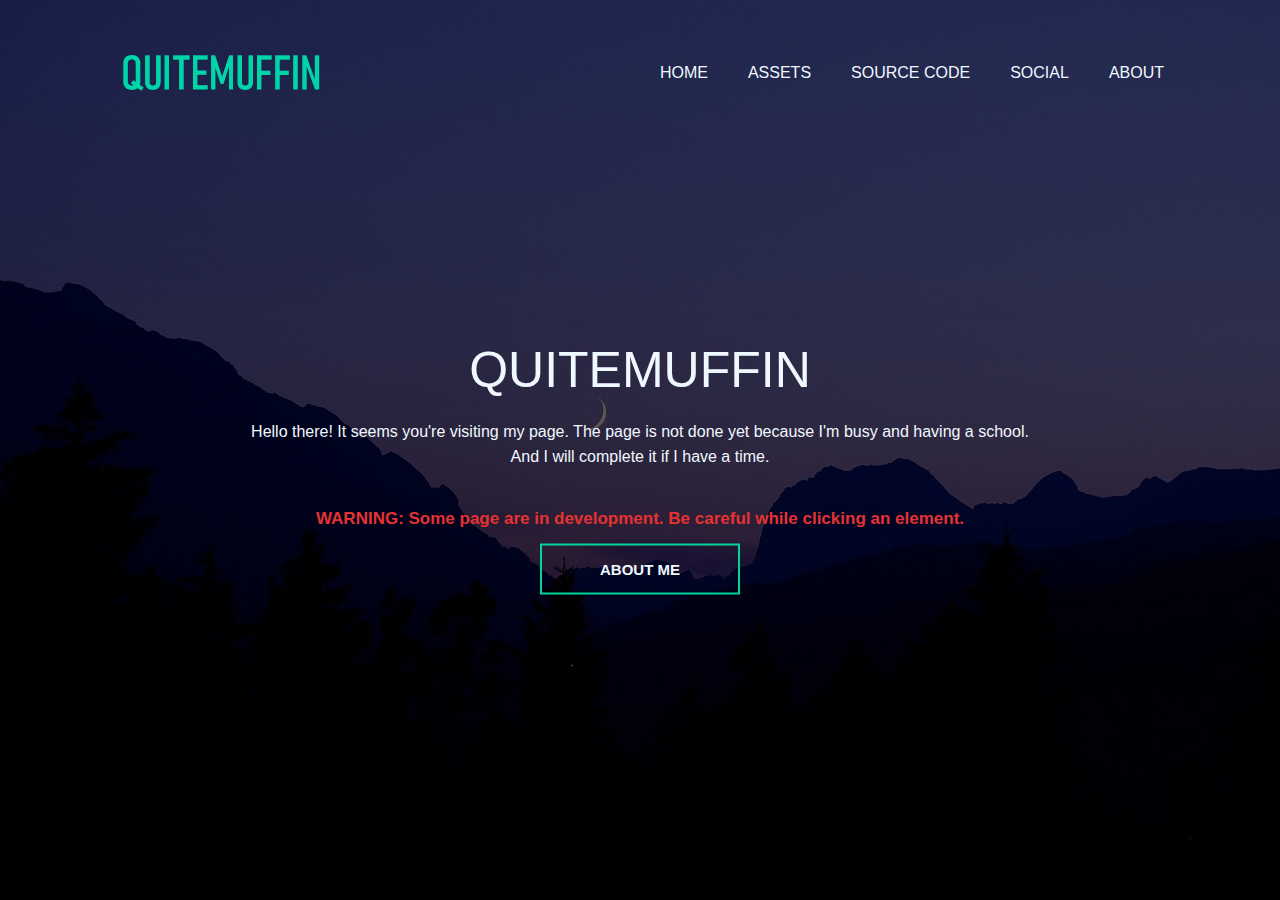
<file: index.html>
<!DOCTYPE html>
<html lang="en">
<head>
    <link rel="stylesheet" href="./Style/HomeStyle.css">
    <title>Home | QuiteMuffin</title>
    <link rel="icon" href=".//Style//Image//icon.png">
    <script src=".//Scripts//Index.js"></script>
</head>
<body>
    <div class="banner">
        <div class="navbar">
            <img src="./Style/Image/logo.png" alt="QM_Logo" class="logo">
            <ul>
                <li><a href="#">Home</a></li><li><a href="#">Assets</a></li><li><a href="#">Source Code</a></li><li><a href="#">Social</a></li><li><a href="./About.html">About</a></li>
            </ul>
        </div>

        <div class="content">
            <h1>QUITEMUFFIN</h1>
            <p>Hello there! It seems you're visiting my page. The page is not done yet because I'm busy and having a school. 
                <br>And I will complete it if I have a time.</p>

                <div class="warn-text"><br>WARNING: Some page are in development. Be careful while clicking an element.</div>
            <div>
                <button type="button" onclick="AboutMeButton_OnClick()" class="AboutMe_Button">ABOUT ME</button>
            </div>
        </div>
    </div>
</body>
</html>
</file>
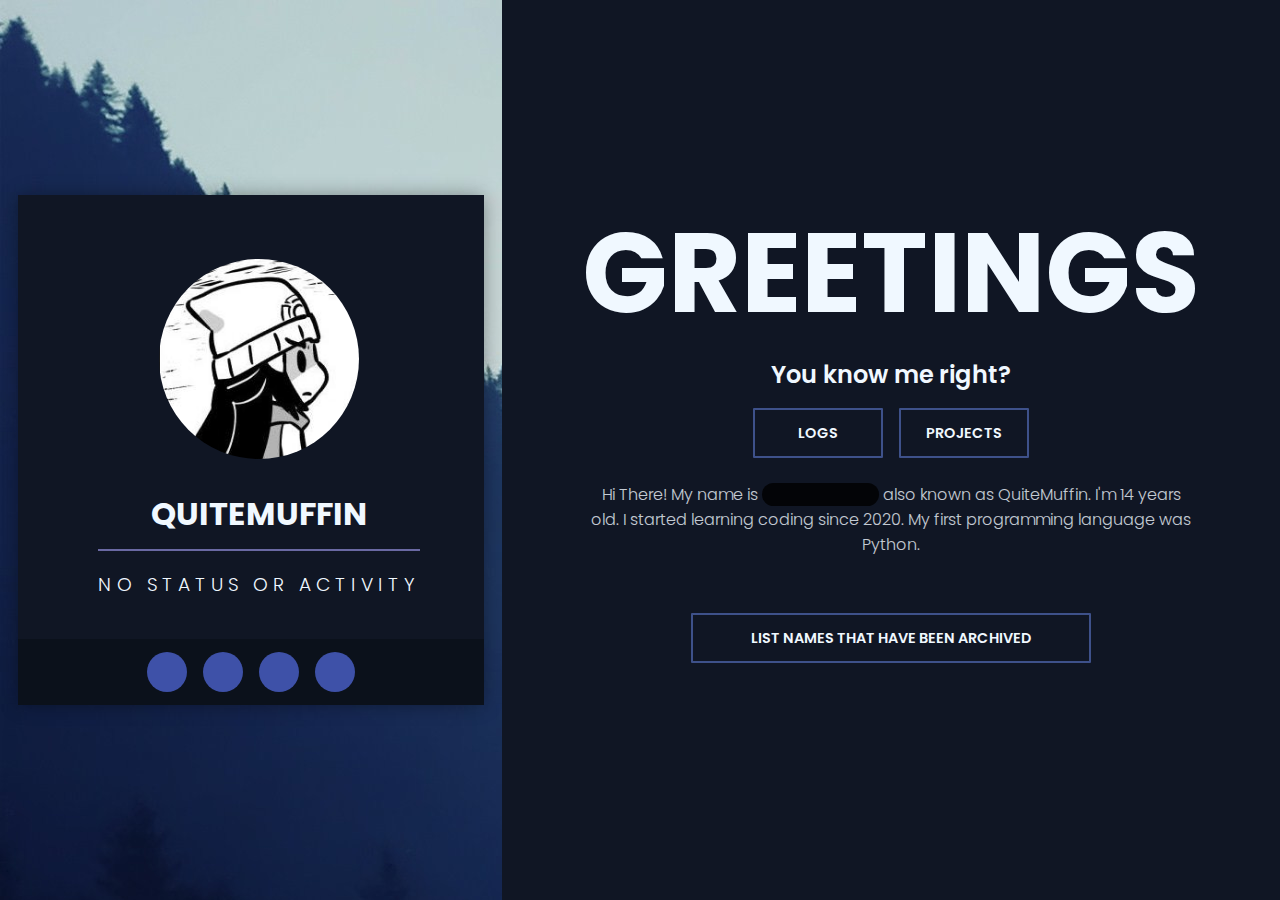
<file: About.html>
<!DOCTYPE html>
<head>
    <title>About | QuiteMuffin</title>
    <link rel="icon" href=".//Style//Image//icon.png">
    <link rel="stylesheet" href="./Style/AboutStyle.css">
    <script src=".//Scripts//Index.js"></script>
    <link rel="stylesheet" href="https://cdnjs.cloudflare.com/ajax/libs/font-awesome/6.1.1/css/all.min.css" integrity="sha512-KfkfwYDsLkIlwQp6LFnl8zNdLGxu9YAA1QvwINks4PhcElQSvqcyVLLD9aMhXd13uQjoXtEKNosOWaZqXgel0g==" crossorigin="anonymous" referrerpolicy="no-referrer" />
</head>
<body>
    <div class="about-wrapper">
        <div class="about-left">
            <div class="about-left-content">
                <div>
                    <div class="shadow">
                        <div class="about-img">
                            <img src="./Style/Image/pfp.png" alt="about-image">
                        </div>
                    </div>

                    <h2>QUITEMUFFIN</h2>
                    <h3>No status or activity</h3>
                </div>

                <ul class="icons">
                    <li><i class="fab fa-discord"></i></li>
                    <li><i class="fab fa-twitter"></i></li>
                    <li><i class="fab fa-instagram"></i></li>
                    <li><i class="fab fa-steam"></i></li>
                </ul>
            </div>
        </div>

        <div class="about-right">
            <h1>GREETINGS</h1>
            <h2>You know me right?</h2>
            <div class="about-btns">
                <button class="btn">Logs</button><button class="btn">PROJECTS</button>
            </div>

            <div class="about-para">
                <p>
                    Hi There! My name is <span class="spoiler-text">Hidden Identity</span> also known as QuiteMuffin. I'm 14 years old. 
                    I started learning coding since 2020. My first programming language was Python.
                </p>
            </div>
            <div class="ListNames">
                <button onclick="ListNames_Button_OnClick()" class="ListNames_Button">List names that have been archived</button>
            </div>
        </div>
    </div>
</body>
</html>
</file>
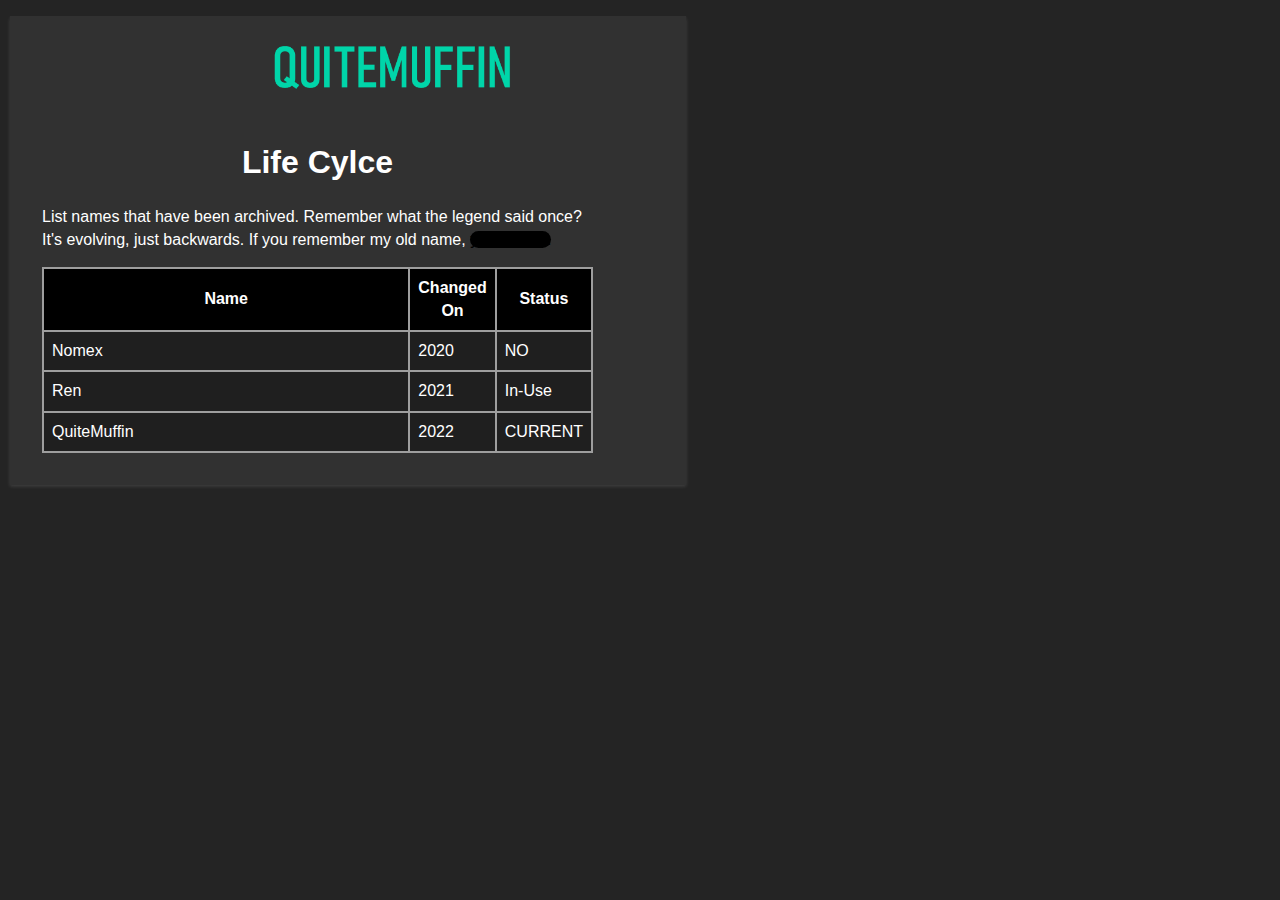
<file: ListNamesPage.html>
<!DOCTYPE html>
<html lang="en">
<head>
    <title>List | QuiteMuffin</title>
    <link rel="icon" href=".//Style//Image//icon.png">
    <link rel="stylesheet" href="./Style/LNP.css">
    <script src=".//Scripts//Index.js"></script>
</head>
<body>
    <div id="gatsby">
        <div id="gatsby-focus-wrapper" style="outline:none" tabindex="-1">
            <div class="ms-Fabric">
                <main role="main">
                    <div class="raised main-content-block">
                        <img src="./Style/Image/logo.png" onclick="logo_onCLick()" class="logo" style="padding-left: 200px;">
                        <h1 class="gatsby-title">Life Cylce</h1>
                        <p>List names that have been archived. Remember what the legend said once? It's evolving, just backwards.
                            If you remember my old name, <span class="spoiler-text">you're cool.</span>
                        </p>
                        
    <table>
        <tr>
            <th>Name</th>
            <th>Changed On</th>
            <th>Status</th>
        </tr>
        <tr>
            <td>Nomex</td>
            <td>2020</td>
            <td>NO</td>
        </tr>
        <tr>
            <td>Ren</td>
            <td>2021</td>
            <td>In-Use</td>
        </tr>
        <tr>
            <td>QuiteMuffin</td>
            <td>2022</td>
            <td>CURRENT</td>
        </tr>
    </table>
                    </div>

                </main>
            </div>
        </div>
    </div>
</body>
</html>
</file>
<file: Style/HomeStyle.css>
*{
    font-family: 'Bahnschrift', sans-serif;
    margin: 0;
    padding: 0;
}

button{
    width: 200px;
    padding: 15px 0;
    text-align: center;
    margin: 15px 10px;
    font-weight: bold;
    font-size: 15px;
    border: 2px solid #00d59a;
    background: transparent;
    color: aliceblue;
    cursor: pointer;
    transition: ease-out 0.1s;
}

.AboutMe_Button:hover{
    background-color: #00d59a;
    color: black;
}

.banner{
    width: 100%;
    height: 100vh;
    background-size: cover;
    background-position: center;
    background-image: linear-gradient(rgba(0, 0, 0, 0.65), rgba(0,0,0,0.65)), url(./Image/Moon.jpg);
}

.navbar{
    width: 85%;
    margin: auto;
    padding: 35px 0;
    display: flex;
    align-items: center;
    justify-content: space-between;
}

.logo{
    width: 250px;
    cursor: pointer;
}

.navbar ul li{
    list-style: none;
    display: inline-block;
    margin: 0 20px;
    position: relative;
}

.warn-text{
    color: rgb(228, 50, 50);
    font-weight: 800;
    font-size: 17px;
}

.navbar ul li a{
    text-decoration: none;
    color: aliceblue;
    text-transform: uppercase;
}

.navbar ul li::after{
    content: '';
    height: 3px;
    width: 0;
    background: #00d59a;
    position: absolute;
    left: 0;
    bottom: -5px;
    transition: 0.2s;
}

.navbar ul li:hover::after{
    width: 100%;
}

.content{
    width: 100%;
    position: absolute;
    top: 50%;
    transform: translateY(-50%);
    text-align: center;
    color: aliceblue;
}

.content h1{
    font-size: 50px;
    margin-top: 50px;
    font-weight: normal;
}

.content p{
    margin: 20px auto;
    line-height: 25px;
    font-weight: 400;
}
</file>
<file: Style/AboutStyle.css>
@import url('https://fonts.googleapis.com/css2?family=Poppins:ital,wght@0,100;0,200;0,300;0,400;0,500;0,600;0,700;0,800;0,900;1,100;1,200;1,300;1,400;1,500;1,600;1,700;1,800;1,900&display=swap');

*{
    font-family: 'Poppins', sans-serif;
    color: aliceblue;
    padding: 0;
    margin: 0;
    box-sizing: border-box;
}

.about-wrapper{
    height: 100vh;
}

.about-left{
    background-color: var(--Panel-Left-Background);
    background-image: url(./Image/Sky\ High.png);
    display: flex;
    flex-direction: column;
    align-items: center;
    justify-content: center;
    height: 100vh;
}

.about-left-content > div{
    background: var(--Panel-Top-Background);
    padding: 4rem 4rem 2.5rem 5rem;
    text-align: center;
}

.about-left-content{
    box-shadow: 0px 0px 18px -1px rgba(0, 0, 0, 0.39);
    -webkit-box-shadow: 0px 0px 18px -1px rgba(0, 0, 0, 0.39);
    -moz-box-shadow: 0px 0px 18px -1px rgba(0, 0, 0, 0.39);
}

body{
    --Panel-Left-Background: #0c1018;
    --Panel-Top-Background: #101624;
    --Icons-Background: #0b111b;
    --Button-Border-Colour: #3e518a;
}

.about-img img{
    display: block;
    width: 200px;
}

.spoiler-text{
    color: black;
    background-color: black;
    cursor: default;
    border-radius: 12px;
    -moz-user-select: none; 
    -webkit-user-select: none; 
    -ms-user-select: none; 
    user-select: none; 
    -o-user-select: none;
}

.about-img{
    width: 200px;
    height: 200px;
    overflow: hidden;
    border-radius: 50%;
    transition: all 0.5s ease-in-out;
}

.shadow{
    margin-left: auto;
    margin-right: auto;
    border-radius: 50%;
    width: 200px;
    height: 200px;
    position: relative;
}

.about-left-content h2{
    font-size: 2rem;
    margin: 2.2rem 0 0.6rem 0;
    line-height: 1.2;
    padding-bottom: 1rem;
    border-bottom: 2px solid rgb(106, 105, 163);
}

.about-left-content h3{
    text-transform: uppercase;
    font-weight: 300;
    letter-spacing: 5px;
    margin-top: 1.2rem;
}

.icons{
    background: var(--Icons-Background);
    display: flex;
    justify-content: center;
    padding: 0.8rem 0;
}

.icons li{
    list-style: none;
    background: #3e51a8;
    width: 40px;
    height: 40px;
    margin: 0 0.5rem;
    border-radius: 50%;
    display: flex;
    justify-content: center;
    align-items: center;
    font-size: 1rem;
    cursor: pointer;
    transition: all 0.2s ease-in-out;
}

.icons li:hover{
    background-color: #4e66cf;
    color: aliceblue;
}

.about-right{
    background: var(--Panel-Top-Background);
    height: 100vh;
    display: flex;
    flex-direction: column;
    align-items: center;
    justify-content: center;
    padding: 0 5rem;
    text-align: center;
}

.about-right h1{
    font-size: 7rem;
    text-transform: uppercase;
}

.about-right h2{
    font-weight: 600;
}

.about-btns{
    display: flex;
    margin: 1rem 0;
}

.btn{
    border: none;
    font-size: 0.9rem;
    text-transform: uppercase;
    border: 2px solid var(--Button-Border-Colour);
    border-radius: 1px;
    padding: 0.55rem 0;
    width: 130px;
    height: 50px;
    font-weight: 600;
    background: transparent;
    margin:  0 0.5rem;
    cursor: pointer;
    transition: 0.2s ease-in-out;
}

.btn:hover{
    background: var(--Button-Border-Colour);
}

.about-para p{
    font-weight: 300;
    padding: 0.5rem;
    opacity: 0.8;
}

.ListNames{
    display: flex;
    margin: 3rem 0;
}

.ListNames_Button{
    border: none;
    font-size: 0.9rem;
    text-transform: uppercase;
    border: 2px solid var(--Button-Border-Colour);
    border-radius: 1px;
    padding: 0.55rem 0;
    width: 400px;
    height: 50px;
    font-weight: 600;
    background: transparent;
    margin:  0 0.5rem;
    cursor: pointer;
    transition: 0.2s ease-in-out;
}

.ListNames_Button:hover{
    background: var(--Button-Border-Colour);
}

@media screen and (min-width: 992px) {
    .about-wrapper{
        display: grid;
        grid-template-columns: repeat(2, 1fr);
    }
}
</file>
<file: Style/LNP.css>
*{
    font-family: "Bahnschrift", sans-serif;
    border-collapse: collapse;
    width: 90%;
    align-items: center;

    --raised-background-color: #313131;
    --raised-box-shadow: 0 1.6px 3.6px 0 hsla(0,0%,100%,0.132),0 0.3px 0.9px 0 hsla(0,0%,100%,0.108);
    --alt-text-color: #fff;
}

body{
    background-color: #242424;
}

.logo{
    align-content: center;
    width: 300px;
    cursor: pointer;
}

table th{
    background-color: black;
    text-align: center;
}

table{
    background-color: #1f1f1f;
}

td, th{
    border: 2px solid rgb(158, 158, 158);
    text-align: left;
    padding: 8px;
    color: white;
}

tr:nth-child(even){
    background-color: #1f1f1f;
}

#gatsby, body, html {
	height: 50%;
    font-size: 16px;
    line-height: 1.4;
}

.gatsby-title{
    text-align: center;
}

element {
	outline: none;
}

.main-content-block {
	margin: 1rem auto;
	max-width: 960px;
	padding: .4rem 2rem 2rem;
}

.raised {
	background-color: var(--raised-background-color);
	box-shadow: var(--raised-box-shadow);
	color: var(--alt-text-color);
}

.spoiler-text{
    background-color: black;
    border-radius: 12px;
    color: black;
    transition: 0.2s ease-in-out;
    -moz-user-select: none; 
    -webkit-user-select: none; 
    -ms-user-select: none; 
    user-select: none; 
    -o-user-select: none;
}

.spoiler-text:hover{
    background-color: transparent;
    color: white;
    font-weight: bold;
}
</file>
